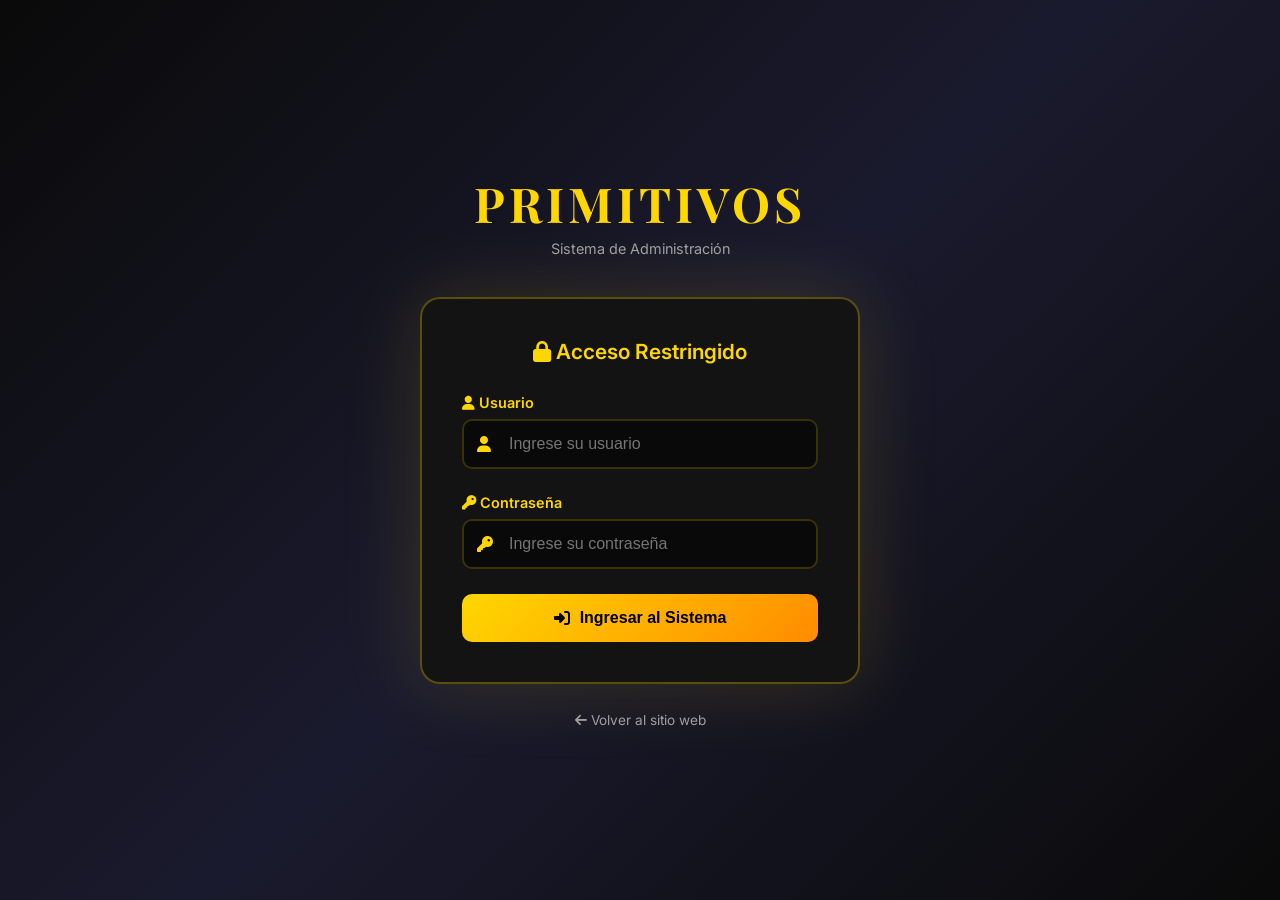
<file: restaurante/web/admin.html>
<!DOCTYPE html>
<html lang="es">
<head>
    <meta charset="UTF-8">
    <meta name="viewport" content="width=device-width, initial-scale=1.0">
    <title>Panel Admin - Primitivos</title>
    
    <!-- FUENTES -->
    <link href="https://fonts.googleapis.com/css2?family=Inter:wght@300;400;500;600;700&family=Playfair+Display:wght@400;700&display=swap" rel="stylesheet">
    <!-- ICONOS -->
    <link rel="stylesheet" href="https://cdnjs.cloudflare.com/ajax/libs/font-awesome/6.4.0/css/all.min.css">
    <!-- ESTILOS DEL ADMIN - CORREGIDO -->
    <link rel="stylesheet" href="../css/admin.css">
    
    <!-- Verificación de sesión antes de cargar -->
    <script>
        if (localStorage.getItem('primitivos_admin_logged') !== 'true') {
            window.location.href = 'login.html';
        }
    </script>
</head>
<body>

    <!--   
         SIDEBAR / BARRA LATERAL
          -->
    <aside class="sidebar" id="sidebar">
        <div class="sidebar-header">
            <h2><i class="fas fa-crown"></i> PRIMITIVOS</h2>
            <p>Panel de Control</p>
        </div>
        
        <nav class="sidebar-nav">
            <a href="#dashboard" class="nav-item active" data-section="dashboard">
                <i class="fas fa-tachometer-alt"></i> Dashboard
            </a>
            <a href="#pedidos" class="nav-item" data-section="pedidos">
                <i class="fas fa-shopping-cart"></i> Pedidos
                <span class="badge" id="pedidosBadge" style="display:none;">0</span>
            </a>
            <a href="#reservas-juegos" class="nav-item" data-section="reservas-juegos">
                <i class="fas fa-gamepad"></i> Reservas Juegos
            </a>
            <a href="#inventario" class="nav-item" data-section="inventario">
                <i class="fas fa-boxes"></i> Inventario
            </a>
            <a href="#facturacion" class="nav-item" data-section="facturacion">
                <i class="fas fa-file-invoice-dollar"></i> Facturación
            </a>
            <a href="#clientes" class="nav-item" data-section="clientes">
                <i class="fas fa-users"></i> Clientes
            </a>
            <a href="#mesas" class="nav-item" data-section="mesas">
                <i class="fas fa-chair"></i> Mesas
            </a>
            <a href="#reportes" class="nav-item" data-section="reportes">
                <i class="fas fa-chart-bar"></i> Reportes
            </a>
            <a href="#configuracion" class="nav-item" data-section="configuracion">
                <i class="fas fa-cog"></i> Configuración
            </a>
        </nav>
        
        <div class="sidebar-footer">
            <button onclick="logout()" class="btn-logout">
                <i class="fas fa-sign-out-alt"></i> Cerrar Sesión
            </button>
        </div>
    </aside>

    <!--  CONTENIDO PRINCIPAL -->
    <main class="main-content">
        
        <!-- HEADER SUPERIOR -->
        <header class="top-header">
            <button class="btn-menu" onclick="toggleSidebar()"><i class="fas fa-bars"></i></button>
            <div class="header-right">
                <div class="notifications">
                    <i class="fas fa-bell"></i>
                    <span class="notif-count" id="notifCount" style="display:none;">0</span>
                </div>
                <div class="user-info">
                    <img src="https://ui-avatars.com/api/?name=Admin&background=FFD700&color=000&size=40" alt="Admin">
                    <span id="adminName">Administrador</span>
                </div>
            </div>
        </header>

        <!-- SECCIÓN 1: DASHBOARD-->
        <section id="dashboard" class="section active">
            <div class="section-header">
                <div>
                    <h1>Dashboard</h1>
                    <p>Resumen general - <span id="fechaHoy"></span></p>
                </div>
            </div>
            
            <!-- Tarjetas de estadísticas -->
            <div class="stats-grid">
                <div class="stat-card">
                    <div class="stat-icon" style="background:linear-gradient(135deg,#FFD700,#FF8C00);">
                        <i class="fas fa-shopping-cart"></i>
                    </div>
                    <div class="stat-info">
                        <h3 id="statPedidosHoy">0</h3>
                        <p>Pedidos / Juegos</p>
                    </div>
                </div>
                <div class="stat-card">
                    <div class="stat-icon" style="background:linear-gradient(135deg,#00C851,#007E33);">
                        <i class="fas fa-dollar-sign"></i>
                    </div>
                    <div class="stat-info">
                        <h3 id="statVentasHoy">$0</h3>
                        <p>Ventas Hoy</p>
                    </div>
                </div>
                <div class="stat-card">
                    <div class="stat-icon" style="background:linear-gradient(135deg,#2979FF,#1565C0);">
                        <i class="fas fa-users"></i>
                    </div>
                    <div class="stat-info">
                        <h3 id="statClientesHoy">0</h3>
                        <p>Clientes Hoy</p>
                    </div>
                </div>
                <div class="stat-card">
                    <div class="stat-icon" style="background:linear-gradient(135deg,#FF1744,#D50000);">
                        <i class="fas fa-chair"></i>
                    </div>
                    <div class="stat-info">
                        <h3 id="statMesasOcupadas">0/12</h3>
                        <p>Mesas Ocupadas</p>
                    </div>
                </div>
            </div>
            
            <!-- Grid de actividad -->
            <div class="dashboard-grid">
                <div class="card">
                    <div class="card-header">
                        <h3><i class="fas fa-clock"></i> Actividad Reciente</h3>
                    </div>
                    <div class="card-body" style="max-height:400px; overflow-y:auto;">
                        <div id="recentOrders">
                            <p style="text-align:center; color:#888; padding:40px;">Sin actividad</p>
                        </div>
                    </div>
                </div>
                <div class="card">
                    <div class="card-header">
                        <h3><i class="fas fa-gamepad"></i> Juegos Hoy</h3>
                    </div>
                    <div class="card-body">
                        <div class="mini-stats">
                            <div class="mini-stat">
                                <i class="fas fa-bowling-ball" style="color:#FF6B6B;"></i>
                                <div><span>Bolos</span><strong id="miniBolos">0</strong></div>
                            </div>
                            <div class="mini-stat">
                                <i class="fas fa-futbol" style="color:#4ECDC4;"></i>
                                <div><span>Futbolín</span><strong id="miniFutbolin">0</strong></div>
                            </div>
                            <div class="mini-stat">
                                <i class="fas fa-table-tennis" style="color:#A8E6CF;"></i>
                                <div><span>Ping Pong</span><strong id="miniPingPong">0</strong></div>
                            </div>
                            <div class="mini-stat">
                                <i class="fas fa-circle" style="color:#FFD93D;"></i>
                                <div><span>Billares</span><strong id="miniBillares">0</strong></div>
                            </div>
                        </div>
                    </div>
                </div>
            </div>
        </section>

        <!--SECCIÓN 2: PEDIDOS-->
        <section id="pedidos" class="section">
            <div class="section-header">
                <div>
                    <h1>Gestión de Pedidos</h1>
                    <p>Administra todos los pedidos</p>
                </div>
                <button class="btn-primary" onclick="openModal('pedidoModal')">
                    <i class="fas fa-plus"></i> Nuevo Pedido
                </button>
            </div>
            
            <!-- Filtros -->
            <div class="filter-bar">
                <button class="filter-btn active" onclick="filtrarPedidos('todos',this)">Todos</button>
                <button class="filter-btn" onclick="filtrarPedidos('pendiente',this)"><span class="badge badge-pendiente">Pendientes</span></button>
                <button class="filter-btn" onclick="filtrarPedidos('en-proceso',this)"><span class="badge badge-en-proceso">En Proceso</span></button>
                <button class="filter-btn" onclick="filtrarPedidos('completado',this)"><span class="badge badge-completado">Completados</span></button>
            </div>
            
            <div class="card">
                <div class="table-container">
                    <table class="data-table">
                        <thead>
                            <tr>
                                <th># Pedido</th>
                                <th>Cliente</th>
                                <th>Mesa</th>
                                <th>Items</th>
                                <th>Total</th>
                                <th>Estado</th>
                                <th>Fecha</th>
                                <th>Acciones</th>
                            </tr>
                        </thead>
                        <tbody id="pedidosTable">
                            <tr><td colspan="8" style="text-align:center; padding:40px; color:#888;">Sin pedidos</td></tr>
                        </tbody>
                    </table>
                </div>
            </div>
        </section>

        <!-- SECCIÓN 3: RESERVAS DE JUEGOS-->
        <section id="reservas-juegos" class="section">
            <div class="section-header">
                <div>
                    <h1>Reservas de Juegos</h1>
                    <p>Gestiona bolera, futbolín, billares y ping pong</p>
                </div>
                <button class="btn-primary" onclick="openModal('reservaJuegoModal')">
                    <i class="fas fa-plus"></i> Nueva Reserva
                </button>
            </div>
            
            <!-- Estadísticas de juegos -->
            <div class="stats-grid" style="margin-bottom:20px;">
                <div class="stat-card">
                    <div class="stat-icon" style="background:linear-gradient(135deg,#FF6B6B,#EE5A5A);">
                        <i class="fas fa-bowling-ball"></i>
                    </div>
                    <div class="stat-info"><h3 id="statBolos">0</h3><p>Bolos</p></div>
                </div>
                <div class="stat-card">
                    <div class="stat-icon" style="background:linear-gradient(135deg,#4ECDC4,#44BDAD);">
                        <i class="fas fa-futbol"></i>
                    </div>
                    <div class="stat-info"><h3 id="statFutbolin">0</h3><p>Futbolín</p></div>
                </div>
                <div class="stat-card">
                    <div class="stat-icon" style="background:linear-gradient(135deg,#A8E6CF,#88D8B0);">
                        <i class="fas fa-table-tennis"></i>
                    </div>
                    <div class="stat-info"><h3 id="statPingPong">0</h3><p>Ping Pong</p></div>
                </div>
                <div class="stat-card">
                    <div class="stat-icon" style="background:linear-gradient(135deg,#FFD93D,#FFC93C);">
                        <i class="fas fa-circle"></i>
                    </div>
                    <div class="stat-info"><h3 id="statBillares">0</h3><p>Billares</p></div>
                </div>
            </div>
            
            <div class="card">
                <div class="table-container">
                    <table class="data-table">
                        <thead>
                            <tr>
                                <th># Reserva</th>
                                <th>Juego</th>
                                <th>Cliente</th>
                                <th>Fecha/Hora</th>
                                <th>Duración</th>
                                <th>Personas</th>
                                <th>Total</th>
                                <th>Estado</th>
                                <th>Acciones</th>
                            </tr>
                        </thead>
                        <tbody id="reservasJuegosTable">
                            <tr><td colspan="9" style="text-align:center; padding:40px; color:#888;">Sin reservas</td></tr>
                        </tbody>
                    </table>
                </div>
            </div>
        </section>

        <!-- SECCIÓN 4: INVENTARIO-->
        <section id="inventario" class="section">
            <div class="section-header">
                <div>
                    <h1>Inventario</h1>
                    <p>Control de productos y stock</p>
                </div>
                <button class="btn-primary" onclick="openModal('productoModal')">
                    <i class="fas fa-plus"></i> Agregar Producto
                </button>
            </div>
            
            <div class="card">
                <div class="table-container">
                    <table class="data-table">
                        <thead>
                            <tr>
                                <th>Producto</th>
                                <th>Categoría</th>
                                <th>Stock</th>
                                <th>Precio</th>
                                <th>Estado</th>
                                <th>Acciones</th>
                            </tr>
                        </thead>
                        <tbody id="inventarioTable">
                            <tr><td colspan="6" style="text-align:center; padding:40px; color:#888;">Sin productos</td></tr>
                        </tbody>
                    </table>
                </div>
            </div>
        </section>

        <!--SECCIÓN 5: FACTURACIÓN-->
        <section id="facturacion" class="section">
            <div class="section-header">
                <div>
                    <h1>Facturación Electrónica</h1>
                    <p>Conforme a normativa DIAN Colombia</p>
                </div>
                <button class="btn-primary" onclick="openModal('facturaModal')">
                    <i class="fas fa-file-invoice"></i> Nueva Factura
                </button>
            </div>
            
            <!-- Datos del establecimiento -->
            <div class="card" style="margin-bottom:20px;">
                <div class="card-header">
                    <h3><i class="fas fa-building"></i> Datos del Establecimiento</h3>
                </div>
                <div class="card-body">
                    <div class="info-grid">
                        <div><strong>Razón Social:</strong> Primitivos Restaurante Bar SAS</div>
                        <div><strong>NIT:</strong> 901.234.567-8</div>
                        <div><strong>Régimen:</strong> Responsable de IVA</div>
                        <div><strong>Resolución DIAN:</strong> 18740012345678 del 2024</div>
                        <div><strong>Dirección:</strong> Centro Comercial Multiplaza, Bogotá</div>
                        <div><strong>Teléfono:</strong> 300 750 9970</div>
                    </div>
                </div>
            </div>
            
            <div class="card">
                <div class="table-container">
                    <table class="data-table">
                        <thead>
                            <tr>
                                <th>N° Factura</th>
                                <th>Cliente</th>
                                <th>NIT/CC</th>
                                <th>Subtotal</th>
                                <th>IVA (19%)</th>
                                <th>Total</th>
                                <th>CUFE</th>
                                <th>Acciones</th>
                            </tr>
                        </thead>
                        <tbody id="facturasTable">
                            <tr><td colspan="8" style="text-align:center; padding:40px; color:#888;">Sin facturas</td></tr>
                        </tbody>
                    </table>
                </div>
            </div>
        </section>

        <!-- SECCIÓN 6: CLIENTES-->
        <section id="clientes" class="section">
            <div class="section-header">
                <div>
                    <h1>Base de Datos de Clientes</h1>
                    <p>Historial y datos</p>
                </div>
            </div>
            
            <div class="card">
                <div class="table-container">
                    <table class="data-table">
                        <thead>
                            <tr>
                                <th>Nombre</th>
                                <th>Documento</th>
                                <th>Teléfono</th>
                                <th>Email</th>
                                <th>Total Compras</th>
                                <th>Última Visita</th>
                            </tr>
                        </thead>
                        <tbody id="clientesTable">
                            <tr><td colspan="6" style="text-align:center; padding:40px; color:#888;">Sin clientes</td></tr>
                        </tbody>
                    </table>
                </div>
            </div>
        </section>

        <!-- SECCIÓN 7: MESAS-->
        <section id="mesas" class="section">
            <div class="section-header">
                <div>
                    <h1>Control de Mesas</h1>
                    <p>Estado actual</p>
                </div>
                <button class="btn-secondary" onclick="resetearMesas()">
                    <i class="fas fa-redo"></i> Resetear Todas
                </button>
            </div>
            
            <div class="mesas-grid" id="mesasGrid"></div>
        </section>

        <!-- SECCIÓN 8: REPORTES-->
        <section id="reportes" class="section">
            <div class="section-header">
                <div>
                    <h1>Reportes</h1>
                    <p>Análisis de ventas</p>
                </div>
            </div>
            
            <div class="reportes-grid">
                <div class="card">
                    <div class="card-header">
                        <h3><i class="fas fa-trophy"></i> Más Vendidos</h3>
                    </div>
                    <div class="card-body" id="productosMasVendidos">
                        <p style="text-align:center; color:#888; padding:30px;">Sin datos</p>
                    </div>
                </div>
                <div class="card">
                    <div class="card-header">
                        <h3><i class="fas fa-chart-pie"></i> Por Categoría</h3>
                    </div>
                    <div class="card-body" id="reporteCategorias">
                        <p style="text-align:center; color:#888; padding:30px;">Sin datos</p>
                    </div>
                </div>
            </div>
        </section>

        <!--SECCIÓN 9: CONFIGURACIÓN-->
        <section id="configuracion" class="section">
            <div class="section-header">
                <div>
                    <h1>Configuración</h1>
                    <p>Datos e impuestos</p>
                </div>
            </div>
            
            <div class="card">
                <div class="card-body">
                    <form id="configForm" onsubmit="guardarConfig(event)">
                        <h3>Datos del Establecimiento</h3>
                        <div class="form-row">
                            <div class="form-group">
                                <label>Razón Social</label>
                                <input type="text" value="Primitivos Restaurante Bar SAS">
                            </div>
                            <div class="form-group">
                                <label>NIT</label>
                                <input type="text" value="901.234.567-8">
                            </div>
                        </div>
                        <div class="form-row">
                            <div class="form-group">
                                <label>Resolución DIAN</label>
                                <input type="text" value="18740012345678">
                            </div>
                            <div class="form-group">
                                <label>Fecha</label>
                                <input type="date" value="2024-01-01">
                            </div>
                        </div>
                        
                        <h3>Impuestos</h3>
                        <div class="form-row">
                            <div class="form-group">
                                <label>IVA (%)</label>
                                <input type="number" value="19">
                            </div>
                            <div class="form-group">
                                <label>Retención (%)</label>
                                <input type="number" value="2.5">
                            </div>
                        </div>
                        
                        <button type="submit" class="btn-primary" style="margin-top:20px;">
                            <i class="fas fa-save"></i> Guardar
                        </button>
                    </form>
                </div>
            </div>
        </section>

    </main>

    <!--MODALES DEL PANEL ADMIN-->

    <!-- Modal: Nuevo Pedido -->
    <div id="pedidoModal" class="modal">
        <div class="modal-content modal-large">
            <div class="modal-header">
                <h2><i class="fas fa-shopping-cart"></i> Nuevo Pedido</h2>
                <button class="modal-close" onclick="closeModal('pedidoModal')">&times;</button>
            </div>
            <div class="modal-body">
                <form id="pedidoForm" onsubmit="guardarPedido(event)">
                    <div class="form-row">
                        <div class="form-group">
                            <label>Cliente</label>
                            <input type="text" id="pedidoCliente" required>
                        </div>
                        <div class="form-group">
                            <label>Mesa</label>
                            <select id="pedidoMesa" required><option value="">Seleccionar</option></select>
                        </div>
                    </div>
                    <h3 style="color:var(--color-gold); margin:20px 0 15px;">Productos</h3>
                    <div id="pedidoItems"></div>
                    <button type="button" class="btn-secondary" onclick="agregarItemPedido()" style="margin-bottom:15px;">
                        <i class="fas fa-plus"></i> Agregar
                    </button>
                    <div class="pedido-total">
                        <h3>Total: $<span id="pedidoTotal">0</span></h3>
                    </div>
                    <div class="modal-footer">
                        <button type="button" class="btn-secondary" onclick="closeModal('pedidoModal')">Cancelar</button>
                        <button type="submit" class="btn-primary"><i class="fas fa-save"></i> Guardar</button>
                    </div>
                </form>
            </div>
        </div>
    </div>

    <!-- Modal: Editar Pedido -->
    <div id="editarPedidoModal" class="modal">
        <div class="modal-content modal-large">
            <div class="modal-header">
                <h2><i class="fas fa-edit"></i> Editar Pedido #<span id="editarPedidoId"></span></h2>
                <button class="modal-close" onclick="closeModal('editarPedidoModal')">&times;</button>
            </div>
            <div class="modal-body">
                <form id="editarPedidoForm" onsubmit="guardarEdicionPedido(event)">
                    <input type="hidden" id="editarPedidoOriginalId">
                    <div class="form-row">
                        <div class="form-group">
                            <label>Cliente</label>
                            <input type="text" id="editarPedidoCliente" required>
                        </div>
                        <div class="form-group">
                            <label>Mesa</label>
                            <select id="editarPedidoMesa" required></select>
                        </div>
                    </div>
                    <h3 style="color:var(--color-gold); margin:20px 0 15px;">Productos</h3>
                    <div id="editarPedidoItems"></div>
                    <button type="button" class="btn-secondary" onclick="agregarItemEditarPedido()" style="margin-bottom:15px;">
                        <i class="fas fa-plus"></i> Agregar
                    </button>
                    <div class="pedido-total">
                        <h3>Total: $<span id="editarPedidoTotal">0</span></h3>
                    </div>
                    <div class="form-group">
                        <label>Estado</label>
                        <select id="editarPedidoEstado">
                            <option value="pendiente">Pendiente</option>
                            <option value="en-proceso">En Preparación</option>
                            <option value="completado">Completado</option>
                            <option value="cancelado">Cancelado</option>
                        </select>
                    </div>
                    <div class="modal-footer">
                        <button type="button" class="btn-danger" onclick="eliminarPedido()" style="margin-right:auto;">
                            <i class="fas fa-trash"></i> Eliminar
                        </button>
                        <button type="button" class="btn-secondary" onclick="closeModal('editarPedidoModal')">Cancelar</button>
                        <button type="submit" class="btn-primary"><i class="fas fa-save"></i> Guardar</button>
                    </div>
                </form>
            </div>
        </div>
    </div>

    <!-- Modal: Nueva Reserva de Juego -->
    <div id="reservaJuegoModal" class="modal">
        <div class="modal-content">
            <div class="modal-header">
                <h2><i class="fas fa-gamepad"></i> Nueva Reserva</h2>
                <button class="modal-close" onclick="closeModal('reservaJuegoModal')">&times;</button>
            </div>
            <div class="modal-body">
                <form id="reservaJuegoForm" onsubmit="guardarReservaJuego(event)">
                    <div class="form-group">
                        <label>Juego</label>
                        <select id="reservaJuegoTipo" required onchange="actualizarPrecioJuego()">
                            <option value="">Seleccionar</option>
                            <option value="Billares" data-precio="15000">Billares - $15.000/h</option>
                            <option value="Futbolín" data-precio="12000">Futbolín - $12.000/h</option>
                            <option value="Bolos" data-precio="20000">Bolos - $20.000/h</option>
                            <option value="Ping Pong" data-precio="10000">Ping Pong - $10.000/h</option>
                        </select>
                    </div>
                    <div class="form-row">
                        <div class="form-group">
                            <label>Cliente</label>
                            <input type="text" id="reservaJuegoCliente" required>
                        </div>
                        <div class="form-group">
                            <label>Teléfono</label>
                            <input type="tel" id="reservaJuegoTelefono" required>
                        </div>
                    </div>
                    <div class="form-row">
                        <div class="form-group">
                            <label>Fecha</label>
                            <input type="date" id="reservaJuegoFecha" required>
                        </div>
                        <div class="form-group">
                            <label>Hora</label>
                            <input type="time" id="reservaJuegoHora" required>
                        </div>
                    </div>
                    <div class="form-row">
                        <div class="form-group">
                            <label>Duración (h)</label>
                            <select id="reservaJuegoDuracion" onchange="calcularTotalReserva()">
                                <option value="1">1 hora</option>
                                <option value="2">2 horas</option>
                                <option value="3">3 horas</option>
                                <option value="4">4 horas</option>
                            </select>
                        </div>
                        <div class="form-group">
                            <label>Personas</label>
                            <input type="number" id="reservaJuegoPersonas" min="1" max="20" value="2">
                        </div>
                    </div>
                    <div class="factura-totales">
                        <div class="total-row"><span>Precio/hora:</span><span>$<span id="reservaJuegoPrecioHora">0</span></span></div>
                        <div class="total-row total-final"><span>TOTAL:</span><span>$<span id="reservaJuegoTotal">0</span></span></div>
                    </div>
                    <div class="modal-footer">
                        <button type="button" class="btn-secondary" onclick="closeModal('reservaJuegoModal')">Cancelar</button>
                        <button type="submit" class="btn-primary"><i class="fas fa-check"></i> Confirmar</button>
                    </div>
                </form>
            </div>
        </div>
    </div>

    <!-- Modal: Agregar/Editar Producto -->
    <div id="productoModal" class="modal">
        <div class="modal-content">
            <div class="modal-header">
                <h2><i class="fas fa-box"></i> <span id="productoModalTitle">Agregar Producto</span></h2>
                <button class="modal-close" onclick="closeModal('productoModal')">&times;</button>
            </div>
            <div class="modal-body">
                <form id="productoForm" onsubmit="guardarProducto(event)">
                    <input type="hidden" id="productoIdEdit">
                    <div class="form-group">
                        <label>Nombre</label>
                        <input type="text" id="productoNombre" required>
                    </div>
                    <div class="form-row">
                        <div class="form-group">
                            <label>Categoría</label>
                            <select id="productoCategoria" required>
                                <option value="Entradas">Entradas</option>
                                <option value="Platos">Platos Principales</option>
                                <option value="Cócteles">Cócteles</option>
                                <option value="Bebidas">Bebidas</option>
                                <option value="Postres">Postres</option>
                            </select>
                        </div>
                        <div class="form-group">
                            <label>Precio ($)</label>
                            <input type="number" id="productoPrecio" required min="0">
                        </div>
                    </div>
                    <div class="form-row">
                        <div class="form-group">
                            <label>Stock</label>
                            <input type="number" id="productoStock" required min="0">
                        </div>
                        <div class="form-group">
                            <label>Estado</label>
                            <select id="productoEstado">
                                <option value="disponible">Disponible</option>
                                <option value="agotado">Agotado</option>
                            </select>
                        </div>
                    </div>
                    <div class="form-group">
                        <label>Descripción</label>
                        <textarea id="productoDescripcion" rows="2"></textarea>
                    </div>
                    <div class="form-group">
                        <label>Imagen</label>
                        <input type="file" id="productoImagenInput" accept="image/*" onchange="previewImage(this)">
                        <input type="hidden" id="productoImagenData">
                        <img id="productoImagenPreview" src="" style="max-width:100%; max-height:150px; margin-top:10px; display:none; border-radius:8px;">
                    </div>
                    <div class="modal-footer">
                        <button type="button" class="btn-secondary" onclick="closeModal('productoModal')">Cancelar</button>
                        <button type="submit" class="btn-primary"><i class="fas fa-save"></i> Guardar</button>
                    </div>
                </form>
            </div>
        </div>
    </div>

    <!-- Modal: Generar Factura -->
    <div id="facturaModal" class="modal">
        <div class="modal-content modal-large">
            <div class="modal-header">
                <h2><i class="fas fa-file-invoice"></i> Generar Factura</h2>
                <button class="modal-close" onclick="closeModal('facturaModal')">&times;</button>
            </div>
            <div class="modal-body">
                <form id="facturaForm" onsubmit="guardarFactura(event)">
                    <div class="form-row">
                        <div class="form-group">
                            <label>Tipo Doc</label>
                            <select id="facturaTipoDoc" required>
                                <option value="CC">CC</option>
                                <option value="NIT">NIT</option>
                                <option value="CE">CE</option>
                            </select>
                        </div>
                        <div class="form-group">
                            <label>Número</label>
                            <input type="text" id="facturaNumeroDoc" required>
                        </div>
                    </div>
                    <div class="form-row">
                        <div class="form-group">
                            <label>Nombre</label>
                            <input type="text" id="facturaNombre" required>
                        </div>
                        <div class="form-group">
                            <label>Email</label>
                            <input type="email" id="facturaEmail" required>
                        </div>
                    </div>
                    <div class="form-row">
                        <div class="form-group">
                            <label>Teléfono</label>
                            <input type="tel" id="facturaTelefono" required>
                        </div>
                        <div class="form-group">
                            <label>Dirección</label>
                            <input type="text" id="facturaDireccion" required>
                        </div>
                    </div>
                    <h3>Items</h3>
                    <div id="facturaItems"></div>
                    <button type="button" class="btn-secondary" onclick="agregarItemFactura()" style="margin-bottom:15px;">
                        <i class="fas fa-plus"></i> Agregar Item
                    </button>
                    <div class="factura-totales">
                        <div class="total-row"><span>Subtotal:</span><span>$<span id="facturaSubtotal">0</span></span></div>
                        <div class="total-row"><span>IVA (19%):</span><span>$<span id="facturaIva">0</span></span></div>
                        <div class="total-row total-final"><span>TOTAL:</span><span>$<span id="facturaTotal">0</span></span></div>
                    </div>
                    <div class="modal-footer">
                        <button type="button" class="btn-secondary" onclick="closeModal('facturaModal')">Cancelar</button>
                        <button type="submit" class="btn-primary"><i class="fas fa-check"></i> Generar</button>
                    </div>
                </form>
            </div>
        </div>
    </div>

    <!-- JAVASCRIPT DEL PANEL ADMIN - CORREGIDO -->
    <script src="../js/admin.js"></script>
</body>
</html>
</file>
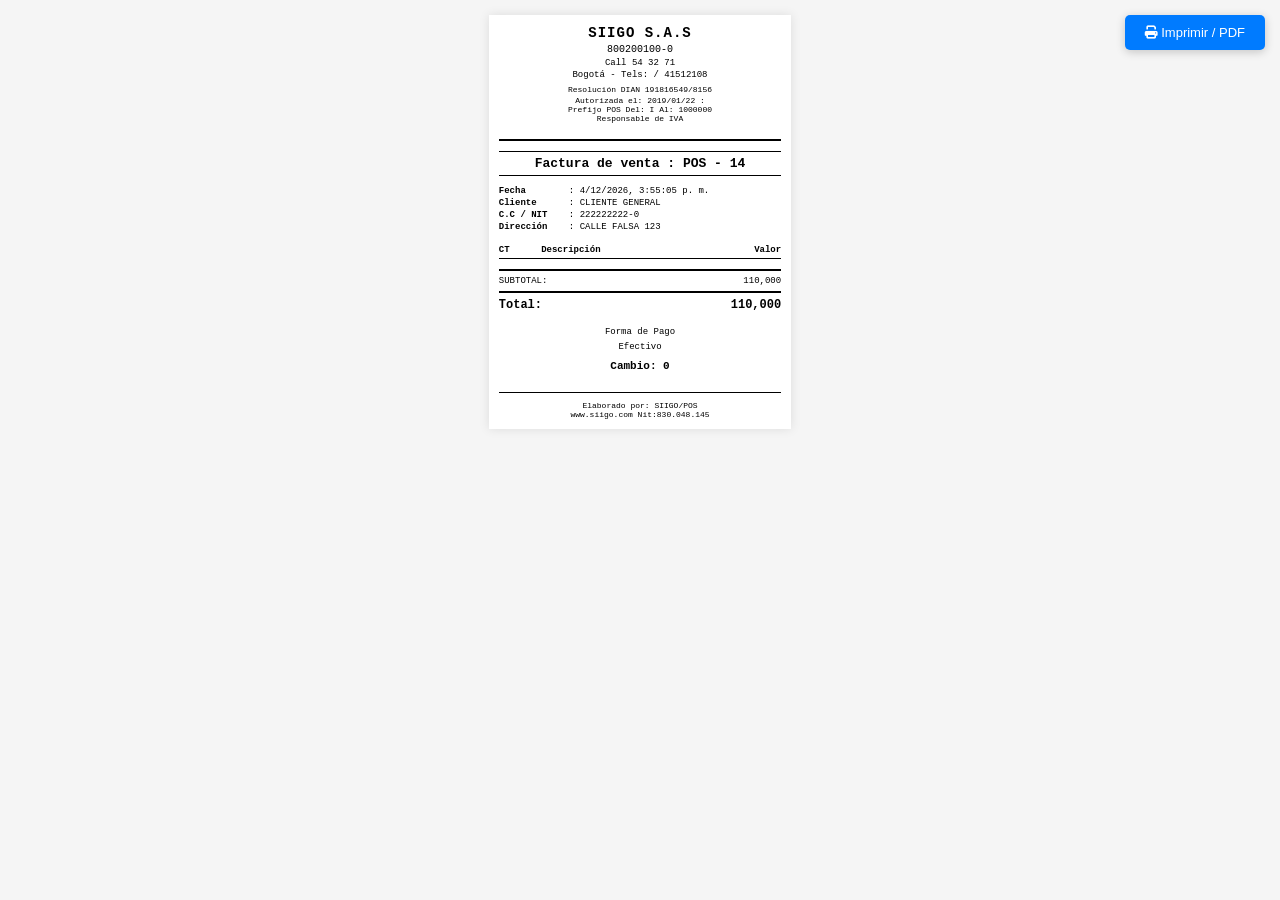
<file: restaurante/web/factura.html>
<!DOCTYPE html>
<html lang="es">
<head>
    <meta charset="UTF-8">
    <meta name="viewport" content="width=device-width, initial-scale=1.0">
    <title>Factura - Primitivos</title>
    <link rel="stylesheet" href="https://cdnjs.cloudflare.com/ajax/libs/font-awesome/6.4.0/css/all.min.css">
    <style>
        * {
            margin: 0;
            padding: 0;
            box-sizing: border-box;
        }
        
        body {
            font-family: 'Courier New', Courier, monospace;
            font-size: 11px;
            padding: 15px;
            background: #f5f5f5;
        }
        
        .factura-container {
            max-width: 80mm;
            margin: 0 auto;
            padding: 10px;
            background: white;
            box-shadow: 0 0 10px rgba(0,0,0,0.1);
        }
        
        .empresa-header {
            text-align: center;
            margin-bottom: 10px;
            border-bottom: 2px solid #000;
            padding-bottom: 8px;
        }
        
        .empresa-nombre {
            font-size: 14px;
            font-weight: bold;
            margin-bottom: 3px;
            letter-spacing: 1px;
        }
        
        .empresa-nit {
            font-size: 10px;
            margin-bottom: 3px;
        }
        
        .empresa-direccion {
            font-size: 9px;
            margin-bottom: 2px;
        }
        
        .empresa-telefono {
            font-size: 9px;
            margin-bottom: 5px;
        }
        
        .resolucion {
            font-size: 8px;
            text-align: center;
            margin-bottom: 2px;
        }
        
        .prefijo-pos {
            font-size: 8px;
            text-align: center;
            margin-bottom: 8px;
        }
        
        .factura-titulo {
            text-align: center;
            font-size: 13px;
            font-weight: bold;
            margin: 10px 0;
            border-top: 1px solid #000;
            border-bottom: 1px solid #000;
            padding: 4px 0;
        }
        
        .info-cliente {
            margin-bottom: 10px;
            font-size: 9px;
        }
        
        .info-row {
            display: flex;
            margin-bottom: 2px;
        }
        
        .info-label {
            font-weight: bold;
            min-width: 70px;
        }
        
        .info-value {
            flex: 1;
        }
        
        .items-table {
            width: 100%;
            border-collapse: collapse;
            margin: 10px 0;
            font-size: 9px;
        }
        
        .items-table th {
            text-align: left;
            border-bottom: 1px solid #000;
            padding: 3px 0;
            font-weight: bold;
        }
        
        .items-table td {
            padding: 2px 0;
        }
        
        .items-table .cantidad {
            width: 15%;
        }
        
        .items-table .descripcion {
            width: 55%;
        }
        
        .items-table .valor {
            width: 30%;
            text-align: right;
        }
        
        .linea-total {
            border-top: 2px solid #000;
            margin: 10px 0;
            padding-top: 5px;
        }
        
        .total-row {
            display: flex;
            justify-content: space-between;
            margin-bottom: 2px;
            font-size: 9px;
        }
        
        .total-final {
            font-size: 12px;
            font-weight: bold;
            border-top: 2px solid #000;
            padding-top: 5px;
            margin-top: 5px;
        }
        
        .pago-info {
            margin-top: 15px;
            text-align: center;
            font-size: 9px;
        }
        
        .cambio {
            font-size: 11px;
            font-weight: bold;
            margin-top: 8px;
        }
        
        .footer {
            margin-top: 20px;
            text-align: center;
            font-size: 8px;
            border-top: 1px solid #000;
            padding-top: 8px;
        }
        
        .btn-imprimir {
            position: fixed;
            top: 15px;
            right: 15px;
            padding: 10px 20px;
            background: #007bff;
            color: white;
            border: none;
            border-radius: 5px;
            cursor: pointer;
            font-size: 13px;
            box-shadow: 0 2px 10px rgba(0,0,0,0.2);
        }
        
        .btn-imprimir:hover {
            background: #0056b3;
        }
        
        @media print {
            body {
                background: white;
                padding: 0;
            }
            
            .factura-container {
                box-shadow: none;
            }
            
            .btn-imprimir {
                display: none;
            }
        }
    </style>
</head>
<body>
    <button class="btn-imprimir" onclick="imprimirFactura()">
        <i class="fas fa-print"></i> Imprimir / PDF
    </button>

    <div class="factura-container" id="facturaContent">
        <!-- Encabezado de la empresa -->
        <div class="empresa-header">
            <div class="empresa-nombre">SIIGO S.A.S</div>
            <div class="empresa-nit">800200100-0</div>
            <div class="empresa-direccion">Call 54 32 71</div>
            <div class="empresa-telefono">Bogotá - Tels: / 41512108</div>
            <div class="resolucion">Resolución DIAN 191816549/8156</div>
            <div class="prefijo-pos">Autorizada el: 2019/01/22 :<br>Prefijo POS Del: I Al: 1000000<br>Responsable de IVA</div>
        </div>

        <!-- Título de factura -->
        <div class="factura-titulo">
            Factura de venta : <span id="facturaNumero">POS - 14</span>
        </div>

        <!-- Información del cliente -->
        <div class="info-cliente">
            <div class="info-row">
                <span class="info-label">Fecha</span>
                <span class="info-value">: <span id="facturaFecha">2019/06/19 10:01</span></span>
            </div>
            <div class="info-row">
                <span class="info-label">Cliente</span>
                <span class="info-value">: <span id="facturaCliente">CUANTIAS MENORES</span></span>
            </div>
            <div class="info-row">
                <span class="info-label">C.C / NIT</span>
                <span class="info-value">: <span id="facturaDocumento">222222222-0</span></span>
            </div>
            <div class="info-row">
                <span class="info-label">Dirección</span>
                <span class="info-value">: <span id="facturaDireccion">CALLE FALSA 123</span></span>
            </div>
        </div>

        <!-- Tabla de items -->
        <table class="items-table">
            <thead>
                <tr>
                    <th class="cantidad">CT</th>
                    <th class="descripcion">Descripción</th>
                    <th class="valor">Valor</th>
                </tr>
            </thead>
            <tbody id="facturaItems">
                <!-- Items se cargan dinámicamente -->
            </tbody>
        </table>

        <!-- Totales -->
        <div class="linea-total">
            <div class="total-row">
                <span>SUBTOTAL:</span>
                <span id="facturaSubtotal">110,000</span>
            </div>
            <div class="total-row total-final">
                <span>Total:</span>
                <span id="facturaTotal">110,000</span>
            </div>
        </div>

        <!-- Información de pago -->
        <div class="pago-info">
            <div>Forma de Pago</div>
            <div style="margin-top: 5px;"><span id="facturaPago">Efectivo</span></div>
            <div class="cambio">
                Cambio: <span id="facturaCambio">0</span>
            </div>
        </div>

        <!-- Footer -->
        <div class="footer">
            <div>Elaborado por: SIIGO/POS</div>
            <div>www.siigo.com Nit:830.048.145</div>
        </div>
    </div>

    <script>
        // Cargar datos de la factura
        document.addEventListener('DOMContentLoaded', function() {
            const urlParams = new URLSearchParams(window.location.search);
            const facturaData = JSON.parse(urlParams.get('data') || localStorage.getItem('factura_actual') || '{}');
            
            // Cargar datos de la factura
            if (facturaData.numero) {
                document.getElementById('facturaNumero').textContent = facturaData.numero;
            }
            if (facturaData.fecha) {
                document.getElementById('facturaFecha').textContent = facturaData.fecha;
            } else {
                document.getElementById('facturaFecha').textContent = new Date().toLocaleString('es-CO');
            }
            if (facturaData.cliente) {
                document.getElementById('facturaCliente').textContent = facturaData.cliente.toUpperCase();
            } else {
                document.getElementById('facturaCliente').textContent = 'CLIENTE GENERAL';
            }
            if (facturaData.documento) {
                document.getElementById('facturaDocumento').textContent = facturaData.documento;
            }
            if (facturaData.direccion) {
                document.getElementById('facturaDireccion').textContent = facturaData.direccion.toUpperCase();
            }
            
            // Cargar items
            const tbody = document.getElementById('facturaItems');
            if (facturaData.items && facturaData.items.length > 0) {
                let subtotal = 0;
                facturaData.items.forEach(item => {
                    const total = item.cantidad * item.valorUnitario;
                    subtotal += total;
                    const row = document.createElement('tr');
                    row.innerHTML = `
                        <td class="cantidad">${item.cantidad}</td>
                        <td class="descripcion">${item.descripcion}</td>
                        <td class="valor">${total.toLocaleString('es-CO')}</td>
                    `;
                    tbody.appendChild(row);
                });
                
                document.getElementById('facturaSubtotal').textContent = subtotal.toLocaleString('es-CO');
                document.getElementById('facturaTotal').textContent = subtotal.toLocaleString('es-CO');
            }
            
            if (facturaData.formaPago) {
                document.getElementById('facturaPago').textContent = facturaData.formaPago;
            }
        });
        
        // Función para imprimir/guardar PDF
        function imprimirFactura() {
            window.print();
        }
    </script>
</body>
</html>
</file>
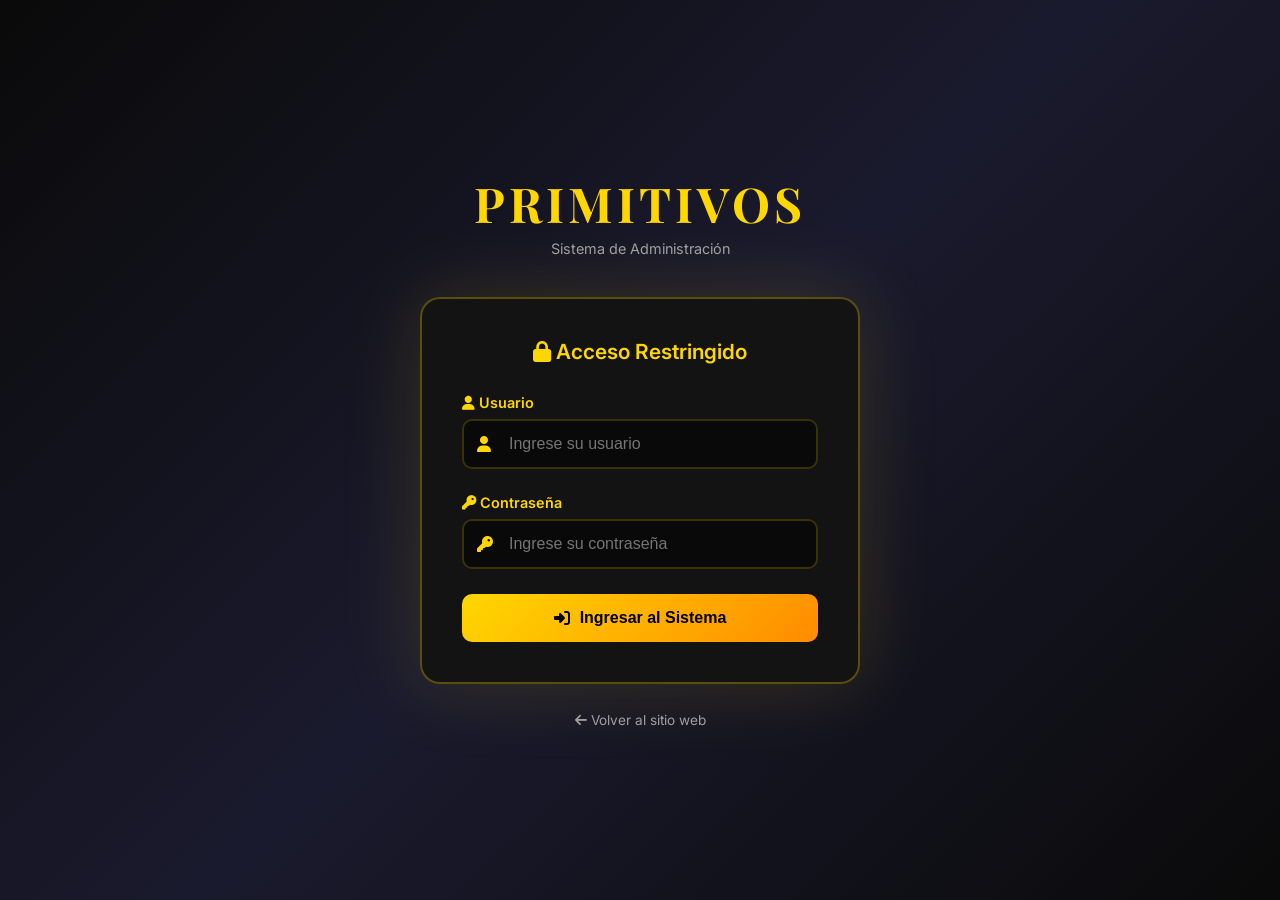
<file: restaurante/web/login.html>
<!DOCTYPE html>
<html lang="es">
<head>
    <meta charset="UTF-8">
    <meta name="viewport" content="width=device-width, initial-scale=1.0">
    <title>Admin Login - Primitivos</title>
    <link href="https://fonts.googleapis.com/css2?family=Inter:wght@300;400;600;700&family=Playfair+Display:wght@400;700&display=swap" rel="stylesheet">
    <link rel="stylesheet" href="https://cdnjs.cloudflare.com/ajax/libs/font-awesome/6.4.0/css/all.min.css">
    <style>
        * { margin:0; padding:0; box-sizing:border-box; }
        body {
            font-family: 'Inter', sans-serif;
            background: linear-gradient(135deg, #0a0a0a 0%, #1a1a2e 50%, #0a0a0a 100%);
            min-height: 100vh;
            display: flex;
            align-items: center;
            justify-content: center;
            padding: 20px;
        }
        .login-wrapper { width:100%; max-width:440px; }
        .login-logo { text-align:center; margin-bottom:40px; }
        .login-logo h1 {
            font-family: 'Playfair Display', serif;
            color: #FFD700;
            font-size: 3rem;
            letter-spacing: 4px;
            margin-bottom: 5px;
        }
        .login-logo p { color:#a0a0a0; font-size:.9rem; }
        .login-card {
            background: rgba(20,20,20,.95);
            padding: 40px;
            border-radius: 20px;
            border: 2px solid rgba(255,215,0,.3);
            box-shadow: 0 0 80px rgba(255,215,0,.15);
        }
        .login-title { text-align:center; margin-bottom:30px; color:#FFD700; font-size:1.3rem; font-weight:600; }
        .form-group { margin-bottom:25px; position:relative; }
        .form-group label { display:block; color:#FFD700; margin-bottom:8px; font-weight:600; font-size:.9rem; }
        .form-group input {
            width:100%; padding:14px 15px 14px 45px;
            border: 2px solid rgba(255,215,0,.2);
            border-radius:10px; background:rgba(0,0,0,.5);
            color:#fff; font-size:1rem; transition:all .3s;
        }
        .form-group input:focus { outline:none; border-color:#FFD700; box-shadow:0 0 25px rgba(255,215,0,.2); }
        .form-group .input-icon { position:absolute; left:15px; top:42px; color:#FFD700; font-size:1rem; }
        .btn-login {
            width:100%; padding:15px;
            background: linear-gradient(135deg,#FFD700,#FF8C00);
            border:none; border-radius:10px; color:#000;
            font-weight:700; font-size:1rem; cursor:pointer;
            transition:all .3s; display:flex; align-items:center; justify-content:center; gap:10px;
        }
        .btn-login:hover:not(:disabled) { transform:translateY(-2px); box-shadow:0 10px 30px rgba(255,215,0,.4); }
        .btn-login:disabled { opacity:.7; cursor:not-allowed; }
        .error-msg {
            color:#ff4444; text-align:center; margin-top:15px;
            display:none; font-size:.9rem; padding:10px;
            background:rgba(255,68,68,.1); border-radius:8px;
            border:1px solid rgba(255,68,68,.3);
        }
        .back-link { text-align:center; margin-top:25px; }
        .back-link a { color:#a0a0a0; text-decoration:none; font-size:.85rem; transition:color .3s; }
        .back-link a:hover { color:#FFD700; }
    </style>
</head>
<body>
    <div class="login-wrapper">
        <div class="login-logo">
            <h1>PRIMITIVOS</h1>
            <p>Sistema de Administración</p>
        </div>
        <div class="login-card">
            <h2 class="login-title"><i class="fas fa-lock"></i> Acceso Restringido</h2>
            <form id="loginForm">
                <div class="form-group">
                    <label><i class="fas fa-user"></i> Usuario</label>
                    <i class="fas fa-user input-icon"></i>
                    <input type="text" id="username" required placeholder="Ingrese su usuario" autocomplete="username">
                </div>
                <div class="form-group">
                    <label><i class="fas fa-key"></i> Contraseña</label>
                    <i class="fas fa-key input-icon"></i>
                    <input type="password" id="password" required placeholder="Ingrese su contraseña" autocomplete="current-password">
                </div>
                <button type="submit" class="btn-login" id="btnSubmit">
                    <i class="fas fa-sign-in-alt"></i> Ingresar al Sistema
                </button>
                <div class="error-msg" id="errorMsg">
                    <i class="fas fa-exclamation-circle"></i> <span id="errorText">Usuario o contraseña incorrectos</span>
                </div>
            </form>
        </div>
        <div class="back-link">
            <a href="/"><i class="fas fa-arrow-left"></i> Volver al sitio web</a>
        </div>
    </div>

    <script>
        // Redirigir si ya hay sesión activa
        if (localStorage.getItem('primitivos_admin_logged') === 'true') {
            window.location.href = 'admin.html';
        }

        document.getElementById('loginForm').addEventListener('submit', async function (e) {
            e.preventDefault();

            const username  = document.getElementById('username').value.trim();
            const password  = document.getElementById('password').value;
            const btnSubmit = document.getElementById('btnSubmit');
            const errorMsg  = document.getElementById('errorMsg');

            btnSubmit.disabled = true;
            btnSubmit.innerHTML = '<i class="fas fa-spinner fa-spin"></i> Verificando...';
            errorMsg.style.display = 'none';

            try {
                // RUTA ABSOLUTA COMPLETA - CAMBIA "restaurante" si tu carpeta se llama diferente
                const res = await fetch('http://localhost/restaurante/php/login.php', {
                    method: 'POST',
                    headers: { 'Content-Type': 'application/json' },
                    body: JSON.stringify({ username, password })
                });

                // Verificar que la respuesta sea JSON válido
                const contentType = res.headers.get('content-type');
                if (!contentType || !contentType.includes('application/json')) {
                    const text = await res.text();
                    console.error('Respuesta no es JSON:', text.substring(0, 300));
                    throw new Error('Error de conexión con el servidor. Revisa que Apache esté corriendo.');
                }

                const data = await res.json();

                if (res.ok && data.success) {
                    localStorage.setItem('primitivos_admin_logged', 'true');
                    localStorage.setItem('primitivos_admin_user', data.user.username);
                    localStorage.setItem('primitivos_admin_rol',  data.user.rol);
                    window.location.href = 'admin.html';
                } else {
                    throw new Error(data.error || 'Credenciales incorrectas');
                }

            } catch (err) {
                console.error('Error de login:', err);
                document.getElementById('errorText').textContent = err.message;
                errorMsg.style.display = 'block';
                document.getElementById('password').value = '';
                document.getElementById('password').focus();
                btnSubmit.disabled = false;
                btnSubmit.innerHTML = '<i class="fas fa-sign-in-alt"></i> Ingresar al Sistema';
            }
        });
    </script>
</body>
</html>
</file>
<file: restaurante/css/admin.css>
:root {
    --color-bg: #0a0a0a;
    --color-card: #141414;
    --color-text: #e0e0e0;
    --color-text-muted: #a0a0a0;
    --color-gold: #FFD700;
    --color-orange: #FF8C00;
    --color-success: #00C851;
    --color-danger: #FF1744;
    --color-info: #2979FF;
    --color-warning: #FFC107;
    --sidebar-width: 260px;
    --border-color: rgba(255, 215, 0, 0.15);
}

* { margin: 0; padding: 0; box-sizing: border-box; }

body {
    font-family: 'Inter', sans-serif;
    background: var(--color-bg);
    color: var(--color-text);
    overflow-x: hidden;
    line-height: 1.6;
}


.sidebar {
    position: fixed;
    left: 0;
    top: 0;
    width: var(--sidebar-width);
    height: 100vh;
    background: linear-gradient(180deg, #1a1a1a, #0d0d0d);
    border-right: 2px solid var(--border-color);
    z-index: 1000;
    display: flex;
    flex-direction: column;
    transition: transform 0.3s;
}

.sidebar-header {
    padding: 25px 20px;
    text-align: center;
    border-bottom: 1px solid var(--border-color);
}

.sidebar-header h2 {
    font-family: 'Playfair Display', serif;
    color: var(--color-gold);
    font-size: 1.5rem;
    letter-spacing: 2px;
    margin-bottom: 3px;
}

.sidebar-header p {
    color: var(--color-text-muted);
    font-size: 0.75rem;
    text-transform: uppercase;
}

.sidebar-nav {
    flex: 1;
    padding: 15px 0;
    overflow-y: auto;
}

.nav-item {
    display: flex;
    align-items: center;
    padding: 12px 25px;
    color: var(--color-text-muted);
    text-decoration: none;
    transition: all 0.3s;
    position: relative;
    font-size: 0.9rem;
    font-weight: 500;
}

.nav-item i { margin-right: 12px; width: 20px; text-align: center; }
.nav-item:hover { background: rgba(255,215,0,0.08); color: var(--color-text); }

.nav-item.active {
    background: rgba(255,215,0,0.12);
    color: var(--color-gold);
    border-left: 3px solid var(--color-gold);
}

.nav-item .badge {
    margin-left: auto;
    background: var(--color-danger);
    color: white;
    padding: 2px 8px;
    border-radius: 12px;
    font-size: 0.7rem;
    font-weight: 700;
}

.sidebar-footer { padding: 15px 20px; border-top: 1px solid var(--border-color); }

.btn-logout {
    width: 100%;
    padding: 12px;
    background: rgba(255,23,68,0.1);
    border: 1px solid rgba(255,23,68,0.3);
    color: var(--color-danger);
    border-radius: 8px;
    cursor: pointer;
    transition: all 0.3s;
    font-family: inherit;
    font-weight: 600;
    display: flex;
    align-items: center;
    justify-content: center;
    gap: 8px;
}

.btn-logout:hover { background: var(--color-danger); color: white; }

   /*CONTENIDO PRINCIPAL*/
.main-content { margin-left: var(--sidebar-width); padding: 25px 30px; min-height: 100vh; }

.top-header {
    display: flex;
    justify-content: space-between;
    align-items: center;
    margin-bottom: 30px;
    padding: 15px 25px;
    background: var(--color-card);
    border-radius: 12px;
    border: 1px solid var(--border-color);
}

.btn-menu {
    display: none;
    background: none;
    border: none;
    color: var(--color-gold);
    font-size: 1.3rem;
    cursor: pointer;
    padding: 5px;
}

.header-right { display: flex; align-items: center; gap: 25px; }

.notifications {
    position: relative;
    cursor: pointer;
    font-size: 1.1rem;
    color: var(--color-text-muted);
    transition: color 0.3s;
}
.notifications:hover { color: var(--color-gold); }

.notif-count {
    position: absolute;
    top: -6px;
    right: -8px;
    background: var(--color-danger);
    color: white;
    font-size: 0.65rem;
    padding: 2px 6px;
    border-radius: 10px;
    font-weight: 700;
}

.user-info { display: flex; align-items: center; gap: 10px; }
.user-info img { width: 36px; height: 36px; border-radius: 50%; border: 2px solid var(--color-gold); }
.user-info span { font-weight: 600; font-size: 0.9rem; }

/* SECCIONES */

.section { display: none; animation: fadeIn 0.3s ease; }
.section.active { display: block; }

@keyframes fadeIn {
    from { opacity: 0; transform: translateY(10px); }
    to { opacity: 1; transform: translateY(0); }
}

.section-header {
    display: flex;
    justify-content: space-between;
    align-items: flex-start;
    margin-bottom: 25px;
    flex-wrap: wrap;
    gap: 15px;
}

.section-header h1 { font-family: 'Playfair Display', serif; color: var(--color-gold); font-size: 1.8rem; }
.section-header p { color: var(--color-text-muted); font-size: 0.85rem; margin-top: 3px; }

/* TARJETAS DE ESTADÍSTICAS*/
.stats-grid {
    display: grid;
    grid-template-columns: repeat(auto-fit, minmax(220px, 1fr));
    gap: 20px;
    margin-bottom: 25px;
}

.stat-card {
    background: var(--color-card);
    padding: 22px;
    border-radius: 14px;
    display: flex;
    align-items: center;
    gap: 18px;
    border: 1px solid var(--border-color);
    transition: all 0.3s;
}

.stat-card:hover { transform: translateY(-3px); box-shadow: 0 4px 20px rgba(0,0,0,0.3); }

.stat-icon {
    width: 55px;
    height: 55px;
    border-radius: 12px;
    display: flex;
    align-items: center;
    justify-content: center;
    font-size: 1.3rem;
    color: #000;
    flex-shrink: 0;
}

.stat-info h3 { font-size: 1.8rem; color: var(--color-gold); font-weight: 700; line-height: 1.2; }
.stat-info p { color: var(--color-text-muted); font-size: 0.8rem; font-weight: 500; }

/* TARJETAS GENERALES */
.card {
    background: var(--color-card);
    border-radius: 14px;
    border: 1px solid var(--border-color);
    margin-bottom: 20px;
    overflow: hidden;
}

.card-header { padding: 18px 22px; border-bottom: 1px solid var(--border-color); }
.card-header h3 { color: var(--color-gold); font-size: 1rem; display: flex; align-items: center; gap: 10px; font-weight: 600; }
.card-body { padding: 22px; }

/* DASHBOARD GRID*/
.dashboard-grid { display: grid; grid-template-columns: 2fr 1fr; gap: 20px; }

.mini-stats { display: flex; flex-direction: column; gap: 15px; }

.mini-stat {
    display: flex;
    align-items: center;
    gap: 15px;
    padding: 12px 15px;
    background: rgba(255,255,255,0.03);
    border-radius: 10px;
    transition: background 0.3s;
}
.mini-stat:hover { background: rgba(255,255,255,0.06); }
.mini-stat i { font-size: 1.3rem; width: 30px; text-align: center; }
.mini-stat div { flex: 1; }
.mini-stat span { display: block; color: var(--color-text-muted); font-size: 0.8rem; }
.mini-stat strong { font-size: 1.3rem; color: var(--color-text); }

/* TABLAS */
.table-container { overflow-x: auto; }

.data-table { width: 100%; border-collapse: collapse; font-size: 0.9rem; }

.data-table th, .data-table td {
    padding: 14px 16px;
    text-align: left;
    border-bottom: 1px solid var(--border-color);
}

.data-table th {
    background: rgba(255,215,0,0.05);
    color: var(--color-gold);
    font-weight: 600;
    text-transform: uppercase;
    font-size: 0.75rem;
    letter-spacing: 0.5px;
    white-space: nowrap;
}

.data-table tbody tr { transition: background 0.2s; }
.data-table tbody tr:hover { background: rgba(255,215,0,0.04); }

/* BOTONES*/
.btn-primary, .btn-secondary, .btn-danger {
    padding: 10px 18px;
    border-radius: 8px;
    border: none;
    cursor: pointer;
    font-weight: 600;
    font-size: 0.85rem;
    transition: all 0.3s;
    display: inline-flex;
    align-items: center;
    gap: 8px;
    font-family: inherit;
    white-space: nowrap;
}

.btn-primary { background: linear-gradient(135deg, var(--color-gold), var(--color-orange)); color: #000; }
.btn-primary:hover { transform: translateY(-2px); box-shadow: 0 5px 20px rgba(255,215,0,0.3); }

.btn-secondary { background: rgba(255,255,255,0.08); color: var(--color-text); border: 1px solid rgba(255,255,255,0.1); }
.btn-secondary:hover { background: rgba(255,255,255,0.12); transform: translateY(-1px); }

.btn-danger { background: var(--color-danger); color: white; }
.btn-danger:hover { background: #D50000; transform: translateY(-1px); }

/* BADGES / ETIQUETAS*/
.badge {
    display: inline-block;
    padding: 4px 10px;
    border-radius: 20px;
    font-size: 0.75rem;
    font-weight: 600;
}

.badge-pendiente { background: var(--color-warning); color: #000; }
.badge-completado { background: var(--color-success); color: white; }
.badge-cancelado { background: var(--color-danger); color: white; }
.badge-en-proceso { background: var(--color-info); color: white; }
.badge-confirmada { background: var(--color-success); color: white; }
.badge-disponible { background: var(--color-success); color: white; }
.badge-agotado { background: var(--color-danger); color: white; }

/* FILTROS*/
.filter-bar { display: flex; gap: 10px; margin-bottom: 20px; flex-wrap: wrap; }

.filter-btn {
    padding: 8px 16px;
    border: 1px solid var(--border-color);
    background: transparent;
    color: var(--color-text-muted);
    border-radius: 20px;
    cursor: pointer;
    transition: all 0.3s;
    font-family: inherit;
    font-size: 0.85rem;
    font-weight: 500;
}

.filter-btn.active, .filter-btn:hover {
    background: rgba(255,215,0,0.15);
    color: var(--color-gold);
    border-color: var(--color-gold);
}

/* MODALES*/
.modal {
    display: none;
    position: fixed;
    top: 0;
    left: 0;
    width: 100%;
    height: 100%;
    background: rgba(0,0,0,0.85);
    z-index: 2000;
    align-items: center;
    justify-content: center;
    padding: 20px;
    overflow-y: auto;
}

.modal.active { display: flex; }

.modal-content {
    background: var(--color-card);
    border-radius: 18px;
    border: 2px solid rgba(255,215,0,0.25);
    max-width: 550px;
    width: 100%;
    max-height: 90vh;
    overflow-y: auto;
    animation: slideUp 0.3s ease;
}

.modal-large { max-width: 800px; }

@keyframes slideUp {
    from { transform: translateY(30px); opacity: 0; }
    to { transform: translateY(0); opacity: 1; }
}

.modal-header {
    padding: 20px 25px;
    border-bottom: 1px solid var(--border-color);
    display: flex;
    justify-content: space-between;
    align-items: center;
    position: sticky;
    top: 0;
    background: var(--color-card);
    z-index: 1;
    border-radius: 18px 18px 0 0;
}

.modal-header h2 { color: var(--color-gold); font-size: 1.2rem; display: flex; align-items: center; gap: 10px; font-weight: 600; }

.modal-close {
    background: none;
    border: none;
    color: var(--color-text-muted);
    font-size: 1.5rem;
    cursor: pointer;
    transition: all 0.3s;
    width: 36px;
    height: 36px;
    display: flex;
    align-items: center;
    justify-content: center;
    border-radius: 50%;
}
.modal-close:hover { color: var(--color-danger); background: rgba(255,23,68,0.1); }

.modal-body { padding: 25px; }

.modal-footer {
    padding: 15px 25px;
    border-top: 1px solid var(--border-color);
    display: flex;
    justify-content: flex-end;
    gap: 10px;
    position: sticky;
    bottom: 0;
    background: var(--color-card);
    border-radius: 0 0 18px 18px;
}

/* FORMULARIOS*/
.form-group { margin-bottom: 18px; }
.form-group label { display: block; color: var(--color-gold); margin-bottom: 6px; font-weight: 600; font-size: 0.85rem; }

.form-group input, .form-group select, .form-group textarea {
    width: 100%;
    padding: 11px 14px;
    border: 2px solid rgba(255,215,0,0.15);
    border-radius: 8px;
    background: rgba(0,0,0,0.4);
    color: var(--color-text);
    font-family: inherit;
    font-size: 0.9rem;
    transition: all 0.3s;
}

.form-group input:focus, .form-group select:focus {
    outline: none;
    border-color: var(--color-gold);
    box-shadow: 0 0 15px rgba(255,215,0,0.15);
}
.form-group input::placeholder { color: rgba(255,255,255,0.3); }
.form-row { display: grid; grid-template-columns: 1fr 1fr; gap: 15px; }

/* ITEMS EDITABLES (PEDIDOS*/
.editable-item {
    background: rgba(255,215,0,0.04);
    border: 1px solid rgba(255,215,0,0.15);
    border-radius: 10px;
    padding: 12px 15px;
    margin-bottom: 10px;
    display: grid;
    grid-template-columns: 2fr 80px 80px auto;
    gap: 10px;
    align-items: center;
}

.editable-item select, .editable-item input {
    padding: 8px 10px;
    border: 1px solid rgba(255,215,0,0.2);
    border-radius: 6px;
    background: rgba(0,0,0,0.3);
    color: var(--color-text);
    font-size: 0.85rem;
    font-family: inherit;
}

.editable-item .btn-remove {
    background: rgba(255,23,68,0.15);
    color: var(--color-danger);
    border: none;
    padding: 8px 10px;
    border-radius: 6px;
    cursor: pointer;
    transition: all 0.3s;
}
.editable-item .btn-remove:hover { background: var(--color-danger); color: white; }

/* TOTALES*/
.pedido-total, .factura-totales {
    background: rgba(255,215,0,0.08);
    border: 1px solid rgba(255,215,0,0.2);
    border-radius: 10px;
    padding: 18px;
    margin: 20px 0;
}

.pedido-total h3, .total-row { display: flex; justify-content: space-between; align-items: center; }
.pedido-total h3 { color: var(--color-gold); font-size: 1.2rem; }
.total-row { margin-bottom: 8px; font-size: 0.95rem; color: var(--color-text-muted); }
.total-row span:last-child { color: var(--color-text); font-weight: 600; }

.total-row.total-final {
    border-top: 2px solid var(--color-gold);
    padding-top: 12px;
    margin-top: 12px;
    font-size: 1.3rem;
    font-weight: 700;
    color: var(--color-gold);
}
.total-row.total-final span:last-child { color: var(--color-gold); }

/* MESAS*/
.mesas-grid { display: grid; grid-template-columns: repeat(auto-fill, minmax(140px, 1fr)); gap: 15px; }

.mesa-card {
    background: var(--color-card);
    border: 2px solid var(--border-color);
    border-radius: 12px;
    padding: 18px 12px;
    text-align: center;
    cursor: pointer;
    transition: all 0.3s;
}
.mesa-card:hover { transform: translateY(-3px); box-shadow: 0 4px 20px rgba(0,0,0,0.3); }
.mesa-card.ocupada { border-color: var(--color-danger); background: rgba(255,23,68,0.08); }
.mesa-card.disponible { border-color: var(--color-success); background: rgba(0,200,81,0.08); }

.mesa-card h4 { color: var(--color-gold); margin-bottom: 6px; font-size: 1.1rem; }
.mesa-card .mesa-info { font-size: 0.8rem; color: var(--color-text-muted); margin-bottom: 8px; }

.mesa-card .estado {
    font-size: 0.75rem;
    padding: 4px 12px;
    border-radius: 20px;
    display: inline-block;
    font-weight: 600;
}
.mesa-card.ocupada .estado { background: var(--color-danger); color: white; }
.mesa-card.disponible .estado { background: var(--color-success); color: white; }

/* INFO GRID (FACTURACIÓN)*/
.info-grid { display: grid; grid-template-columns: repeat(auto-fit, minmax(250px, 1fr)); gap: 12px; }
.info-grid div { padding: 12px 15px; background: rgba(255,215,0,0.04); border-radius: 8px; font-size: 0.85rem; }
.info-grid strong { color: var(--color-gold); display: block; margin-bottom: 3px; font-size: 0.8rem; }

/* REPORTES*/
.reportes-grid { display: grid; grid-template-columns: repeat(auto-fit, minmax(350px, 1fr)); gap: 20px; }

.reporte-item {
    display: flex;
    align-items: center;
    gap: 12px;
    padding: 12px 15px;
    border-bottom: 1px solid var(--border-color);
}
.reporte-item:last-child { border-bottom: none; }

.reporte-item .rank {
    width: 28px;
    height: 28px;
    border-radius: 50%;
    background: rgba(255,215,0,0.15);
    color: var(--color-gold);
    display: flex;
    align-items: center;
    justify-content: center;
    font-size: 0.8rem;
    font-weight: 700;
    flex-shrink: 0;
}

.reporte-item .item-info { flex: 1; }
.reporte-item .item-name { font-weight: 600; font-size: 0.9rem; }
.reporte-item .item-count { font-size: 0.8rem; color: var(--color-text-muted); }
.reporte-item .item-valor { color: var(--color-gold); font-weight: 700; font-size: 0.9rem; }

/*CONFIGURACIÓN*/
#configForm h3 {
    color: var(--color-gold);
    margin: 25px 0 15px;
    padding-bottom: 10px;
    border-bottom: 1px solid var(--border-color);
    font-size: 1rem;
}
#configForm h3:first-child { margin-top: 0; }

/* RESPONSIVE*/
@media (max-width: 1024px) {
    .dashboard-grid { grid-template-columns: 1fr; }
}

@media (max-width: 768px) {
    .sidebar { transform: translateX(-100%); }
    .sidebar.active { transform: translateX(0); }
    .main-content { margin-left: 0; padding: 15px; }
    .btn-menu { display: block; }
    
    .section-header { flex-direction: column; align-items: flex-start; }
    .stats-grid { grid-template-columns: 1fr 1fr; }
    .form-row { grid-template-columns: 1fr; }
    
    .modal-content { max-width: 95%; border-radius: 14px; }
    .editable-item { grid-template-columns: 1fr 1fr; gap: 8px; }
    .editable-item .btn-remove { grid-column: 1/-1; width: 100%; }
    
    .data-table { font-size: 0.8rem; }
    .data-table th, .data-table td { padding: 10px 8px; }
    .mesas-grid { grid-template-columns: repeat(auto-fill, minmax(120px, 1fr)); }
}

@media (max-width: 480px) {
    .stats-grid { grid-template-columns: 1fr; }
    .filter-bar { overflow-x: auto; flex-wrap: nowrap; padding-bottom: 5px; }
    .filter-btn { flex-shrink: 0; }
    .top-header { padding: 12px 15px; }
    .user-info span { display: none; }
}
</file>
